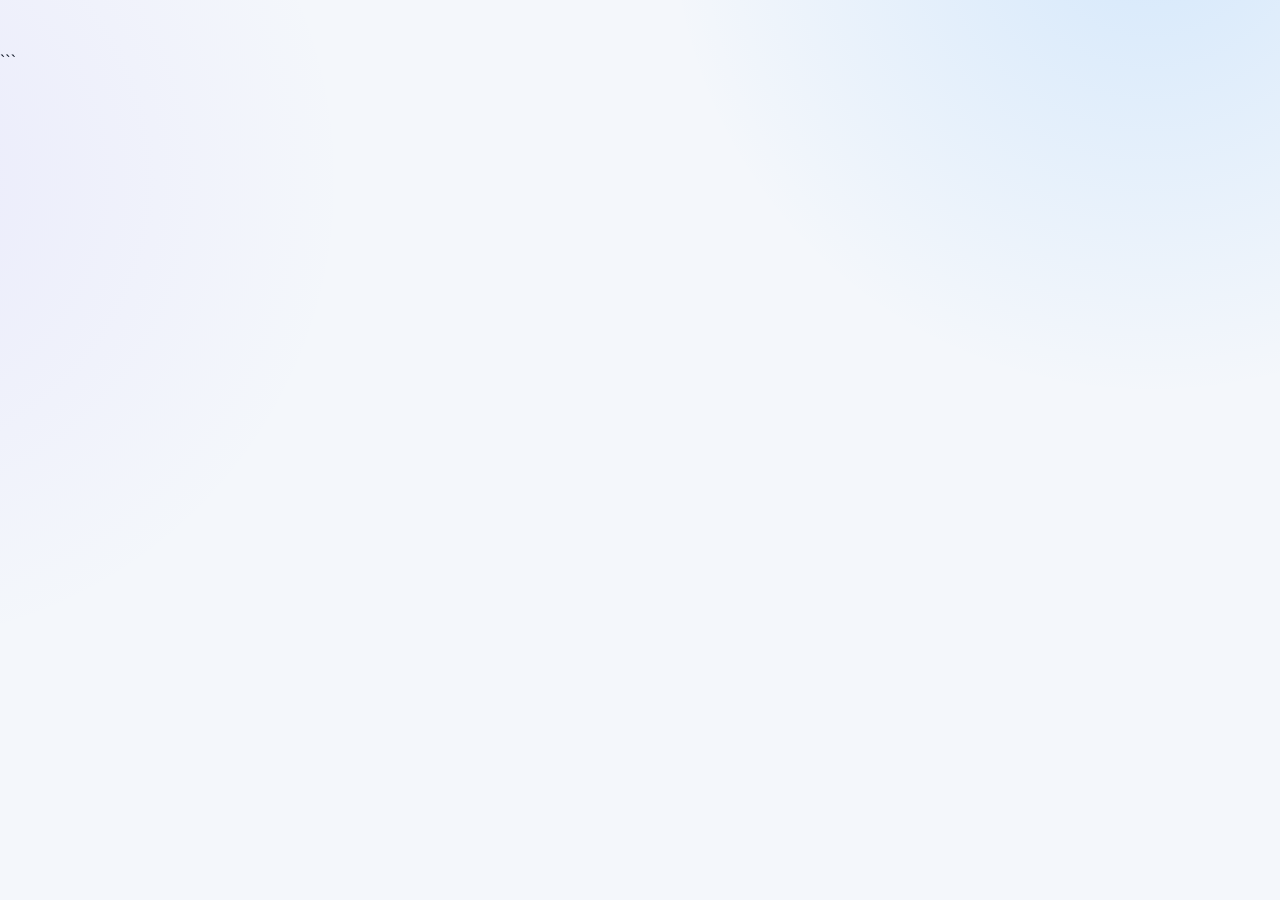
<file: index.html>
<!DOCTYPE html>
<html lang="ru">
<head>
    <meta charset="UTF-8">
    <meta
        name="viewport"
        content="width=device-width, initial-scale=1.0, maximum-scale=1.0, user-scalable=no"
    >

    <title>Доступные займы</title>

    <script src="https://telegram.org/js/telegram-web-app.js"></script>

    <link rel="stylesheet" href="style.css">
</head>

<body>

    <div class="container">
        <!--
            Все предложения загружаются автоматически
            через app.js из Railway API.
        -->
    </div>

    <script src="app.js"></script>

</body>
</html>
```
</file>
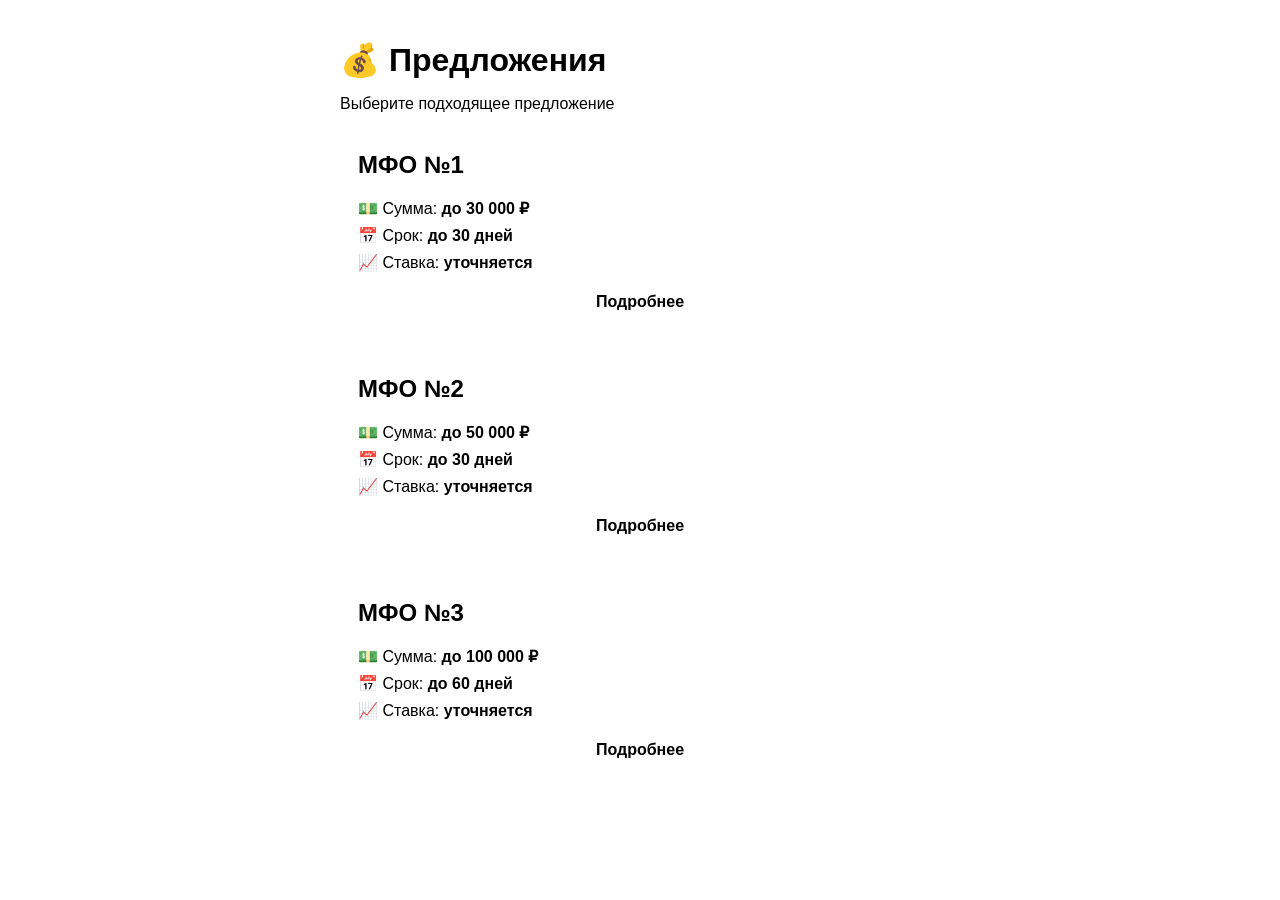
<file: webapp/index.html>
<!DOCTYPE html>
<html lang="ru">
<head>
    <meta charset="UTF-8">
    <meta name="viewport" content="width=device-width, initial-scale=1.0">

    <title>Предложения</title>

    <script src="https://telegram.org/js/telegram-web-app.js"></script>

    <link rel="stylesheet" href="style.css">
</head>

<body>

<div class="container">

    <h1>💰 Предложения</h1>

    <p class="subtitle">
        Выберите подходящее предложение
    </p>

    <div class="offer">

        <h2>МФО №1</h2>

        <div class="info">
            <p>💵 Сумма: <b>до 30 000 ₽</b></p>
            <p>📅 Срок: <b>до 30 дней</b></p>
            <p>📈 Ставка: <b>уточняется</b></p>
        </div>

        <button onclick="showOffer('МФО №1')">
            Подробнее
        </button>

    </div>


    <div class="offer">

        <h2>МФО №2</h2>

        <div class="info">
            <p>💵 Сумма: <b>до 50 000 ₽</b></p>
            <p>📅 Срок: <b>до 30 дней</b></p>
            <p>📈 Ставка: <b>уточняется</b></p>
        </div>

        <button onclick="showOffer('МФО №2')">
            Подробнее
        </button>

    </div>


    <div class="offer">

        <h2>МФО №3</h2>

        <div class="info">
            <p>💵 Сумма: <b>до 100 000 ₽</b></p>
            <p>📅 Срок: <b>до 60 дней</b></p>
            <p>📈 Ставка: <b>уточняется</b></p>
        </div>

        <button onclick="showOffer('МФО №3')">
            Подробнее
        </button>

    </div>

</div>

<script src="app.js"></script>

</body>
</html>
</file>
<file: style.css>
* {
    box-sizing: border-box;
    -webkit-tap-highlight-color: transparent;
}

:root {
    --bg: var(--tg-theme-bg-color, #f4f7fb);
    --card: var(--tg-theme-secondary-bg-color, #ffffff);
    --text: var(--tg-theme-text-color, #111827);
    --hint: var(--tg-theme-hint-color, #7c8798);
    --button: var(--tg-theme-button-color, #168cff);
    --button-text: var(--tg-theme-button-text-color, #ffffff);

    --blue: #168cff;
    --blue-dark: #0968c9;
    --purple: #7357ff;

    --border: rgba(20, 40, 80, 0.08);
    --shadow: 0 12px 35px rgba(25, 50, 90, 0.09);
}

html {
    scroll-behavior: smooth;
}

body {
    margin: 0;
    min-height: 100vh;

    background:
        radial-gradient(
            circle at 90% -10%,
            rgba(22, 140, 255, 0.14),
            transparent 32%
        ),
        radial-gradient(
            circle at -10% 20%,
            rgba(115, 87, 255, 0.08),
            transparent 30%
        ),
        var(--bg);

    color: var(--text);

    font-family:
        -apple-system,
        BlinkMacSystemFont,
        "SF Pro Display",
        "SF Pro Text",
        "Segoe UI",
        Roboto,
        Arial,
        sans-serif;

    overflow-x: hidden;
}

.container {
    width: 100%;
    max-width: 680px;

    margin: 0 auto;

    padding:
        max(18px, env(safe-area-inset-top))
        14px
        max(35px, env(safe-area-inset-bottom));

    animation: pageAppear 0.45s ease-out;
}


/* =========================================================
   HERO
   ========================================================= */

.header {
    position: relative;

    margin-bottom: 20px;
    padding: 24px 21px;

    border-radius: 27px;

    color: #ffffff;

    background:
        radial-gradient(
            circle at 85% 20%,
            rgba(255, 255, 255, 0.22),
            transparent 25%
        ),
        linear-gradient(
            135deg,
            #0b8cff 0%,
            #396cff 48%,
            #7357ff 100%
        );

    box-shadow:
        0 18px 45px rgba(48, 105, 220, 0.25);

    overflow: hidden;
}

.header::before {
    content: "";

    position: absolute;

    width: 170px;
    height: 170px;

    right: -65px;
    top: -75px;

    border-radius: 50%;

    background: rgba(255, 255, 255, 0.12);
}

.header::after {
    content: "";

    position: absolute;

    width: 100px;
    height: 100px;

    right: 55px;
    bottom: -70px;

    border-radius: 50%;

    background: rgba(255, 255, 255, 0.08);
}

.header h1 {
    position: relative;
    z-index: 2;

    margin: 0;

    font-size: 28px;
    line-height: 1.15;

    font-weight: 850;

    letter-spacing: -0.8px;
}

.header p {
    position: relative;
    z-index: 2;

    margin: 9px 0 0;

    max-width: 430px;

    color: rgba(255, 255, 255, 0.86);

    font-size: 14px;
    line-height: 1.45;
}

.header::marker {
    display: none;
}


/* =========================================================
   OFFER COUNT
   ========================================================= */

.offer-count {
    display: inline-flex;
    align-items: center;

    margin-top: 16px;

    padding: 7px 11px;

    border-radius: 999px;

    background: rgba(255, 255, 255, 0.17);

    color: #ffffff;

    font-size: 12px;
    font-weight: 700;

    backdrop-filter: blur(10px);
}


/* =========================================================
   OFFER CARD
   ========================================================= */

.offer {
    position: relative;

    margin-bottom: 15px;
    padding: 18px;

    background: var(--card);

    border: 1px solid var(--border);

    border-radius: 23px;

    box-shadow: var(--shadow);

    overflow: hidden;

    animation: cardAppear 0.5s ease both;

    transition:
        transform 0.18s ease,
        box-shadow 0.18s ease;
}

.offer:nth-child(2) {
    animation-delay: 0.04s;
}

.offer:nth-child(3) {
    animation-delay: 0.08s;
}

.offer:nth-child(4) {
    animation-delay: 0.12s;
}

.offer:nth-child(5) {
    animation-delay: 0.16s;
}

.offer:active {
    transform: scale(0.985);

    box-shadow:
        0 7px 22px rgba(25, 50, 90, 0.08);
}


/* =========================================================
   TOP OF CARD
   ========================================================= */

.offer-top {
    display: flex;
    align-items: center;

    gap: 12px;

    margin-bottom: 17px;
}

.offer-logo {
    width: 54px;
    height: 54px;

    flex: 0 0 54px;

    padding: 7px;

    border-radius: 16px;

    background: #f4f6fa;

    object-fit: contain;

    border: 1px solid rgba(0, 0, 0, 0.04);
}

.offer-logo-placeholder {
    display: flex;
    align-items: center;
    justify-content: center;

    width: 54px;
    height: 54px;

    flex: 0 0 54px;

    border-radius: 16px;

    background:
        linear-gradient(
            135deg,
            rgba(22, 140, 255, 0.12),
            rgba(115, 87, 255, 0.12)
        );

    font-size: 23px;
}

.offer-title {
    min-width: 0;
    flex: 1;
}

.offer-title h2 {
    margin: 0;

    font-size: 18px;
    line-height: 1.2;

    font-weight: 800;

    letter-spacing: -0.2px;

    white-space: nowrap;
    overflow: hidden;
    text-overflow: ellipsis;
}

.offer-title p {
    margin: 5px 0 0;

    color: var(--hint);

    font-size: 12px;
}


/* =========================================================
   AMOUNT
   ========================================================= */

.amount-block {
    position: relative;

    margin-bottom: 12px;
    padding: 16px;

    border-radius: 18px;

    background:
        linear-gradient(
            135deg,
            rgba(22, 140, 255, 0.09),
            rgba(115, 87, 255, 0.07)
        );

    border: 1px solid rgba(22, 140, 255, 0.08);
}

.amount-label {
    margin-bottom: 5px;

    color: var(--hint);

    font-size: 12px;
    font-weight: 600;
}

.amount-value {
    font-size: 25px;
    line-height: 1.15;

    font-weight: 850;

    letter-spacing: -0.7px;
}


/* =========================================================
   INFO
   ========================================================= */

.info {
    display: grid;

    grid-template-columns: 1fr 1fr;

    gap: 9px;

    margin-bottom: 12px;
}

.info-item {
    padding: 12px 13px;

    border-radius: 15px;

    background: rgba(127, 127, 127, 0.055);

    border: 1px solid rgba(127, 127, 127, 0.045);
}

.info-label {
    display: block;

    margin-bottom: 5px;

    color: var(--hint);

    font-size: 11px;
}

.info-value {
    display: block;

    font-size: 14px;

    font-weight: 750;
}


/* =========================================================
   DESCRIPTION
   ========================================================= */

.offer-description {
    margin: 10px 2px 15px;

    color: var(--hint);

    font-size: 13px;

    line-height: 1.48;
}


/* =========================================================
   BUTTON
   ========================================================= */

.offer-button {
    position: relative;

    width: 100%;
    min-height: 51px;

    padding: 13px 18px;

    border: 0;

    border-radius: 16px;

    background:
        linear-gradient(
            135deg,
            var(--blue),
            var(--purple)
        );

    color: #ffffff;

    font-family: inherit;

    font-size: 15px;
    font-weight: 800;

    letter-spacing: -0.1px;

    cursor: pointer;

    box-shadow:
        0 8px 20px rgba(22, 140, 255, 0.19);

    transition:
        transform 0.15s ease,
        filter 0.15s ease,
        box-shadow 0.15s ease;
}

.offer-button:active {
    transform: scale(0.975);

    filter: brightness(0.94);

    box-shadow:
        0 4px 12px rgba(22, 140, 255, 0.14);
}

.offer-button.disabled {
    background: #aeb5bf;

    box-shadow: none;

    cursor: default;
}


/* =========================================================
   LOADING
   ========================================================= */

.loading {
    padding: 45px 15px;

    color: var(--hint);

    text-align: center;

    font-size: 14px;
}

.loading::before {
    content: "";

    display: block;

    width: 30px;
    height: 30px;

    margin: 0 auto 13px;

    border: 3px solid rgba(22, 140, 255, 0.16);

    border-top-color: var(--blue);

    border-radius: 50%;

    animation: spin 0.8s linear infinite;
}


/* =========================================================
   ERROR
   ========================================================= */

.error-message {
    padding: 20px;

    border-radius: 18px;

    background: var(--card);

    border: 1px solid var(--border);

    box-shadow: var(--shadow);

    color: var(--hint);

    text-align: center;

    font-size: 14px;

    line-height: 1.5;
}


/* =========================================================
   FOOTER
   ========================================================= */

.footer {
    padding: 12px 8px 5px;

    color: var(--hint);

    font-size: 10px;

    line-height: 1.5;

    text-align: center;

    opacity: 0.85;
}


/* =========================================================
   DARK MODE
   ========================================================= */

@media (prefers-color-scheme: dark) {

    :root {
        --border: rgba(255, 255, 255, 0.07);

        --shadow:
            0 12px 35px rgba(0, 0, 0, 0.25);
    }

    body {
        background:
            radial-gradient(
                circle at 90% -10%,
                rgba(22, 140, 255, 0.16),
                transparent 32%
            ),
            #101318;
    }

    .offer-logo {
        background: #f1f3f6;
    }

    .info-item {
        background: rgba(255, 255, 255, 0.045);
    }
}


/* =========================================================
   SMALL DEVICES
   ========================================================= */

@media (max-width: 380px) {

    .container {
        padding-left: 10px;
        padding-right: 10px;
    }

    .header {
        padding: 21px 18px;
        border-radius: 23px;
    }

    .header h1 {
        font-size: 25px;
    }

    .offer {
        padding: 15px;
        border-radius: 20px;
    }

    .amount-value {
        font-size: 22px;
    }

    .offer-title h2 {
        font-size: 16px;
    }
}


/* =========================================================
   ANIMATIONS
   ========================================================= */

@keyframes pageAppear {
    from {
        opacity: 0;
        transform: translateY(8px);
    }

    to {
        opacity: 1;
        transform: translateY(0);
    }
}

@keyframes cardAppear {
    from {
        opacity: 0;
        transform: translateY(14px);
    }

    to {
        opacity: 1;
        transform: translateY(0);
    }
}

@keyframes spin {
    to {
        transform: rotate(360deg);
    }
}
</file>
<file: webapp/style.css>
body {
    margin: 0;
    padding: 0;

    font-family: Arial, sans-serif;

    background: var(--tg-theme-bg-color);
    color: var(--tg-theme-text-color);
}

.container {
    padding: 20px;
    max-width: 600px;
    margin: auto;
}

h1 {
    margin-bottom: 5px;
}

.subtitle {
    color: var(--tg-theme-hint-color);
    margin-bottom: 20px;
}

.offer {
    background: var(--tg-theme-secondary-bg-color);

    border-radius: 16px;

    padding: 18px;

    margin-bottom: 15px;
}

.offer h2 {
    margin-top: 0;
}

.info p {
    margin: 8px 0;
}

button {
    width: 100%;

    border: none;

    border-radius: 12px;

    padding: 13px;

    font-size: 16px;
    font-weight: bold;

    background: var(--tg-theme-button-color);
    color: var(--tg-theme-button-text-color);

    cursor: pointer;
}

button:active {
    opacity: 0.8;
}
</file>
